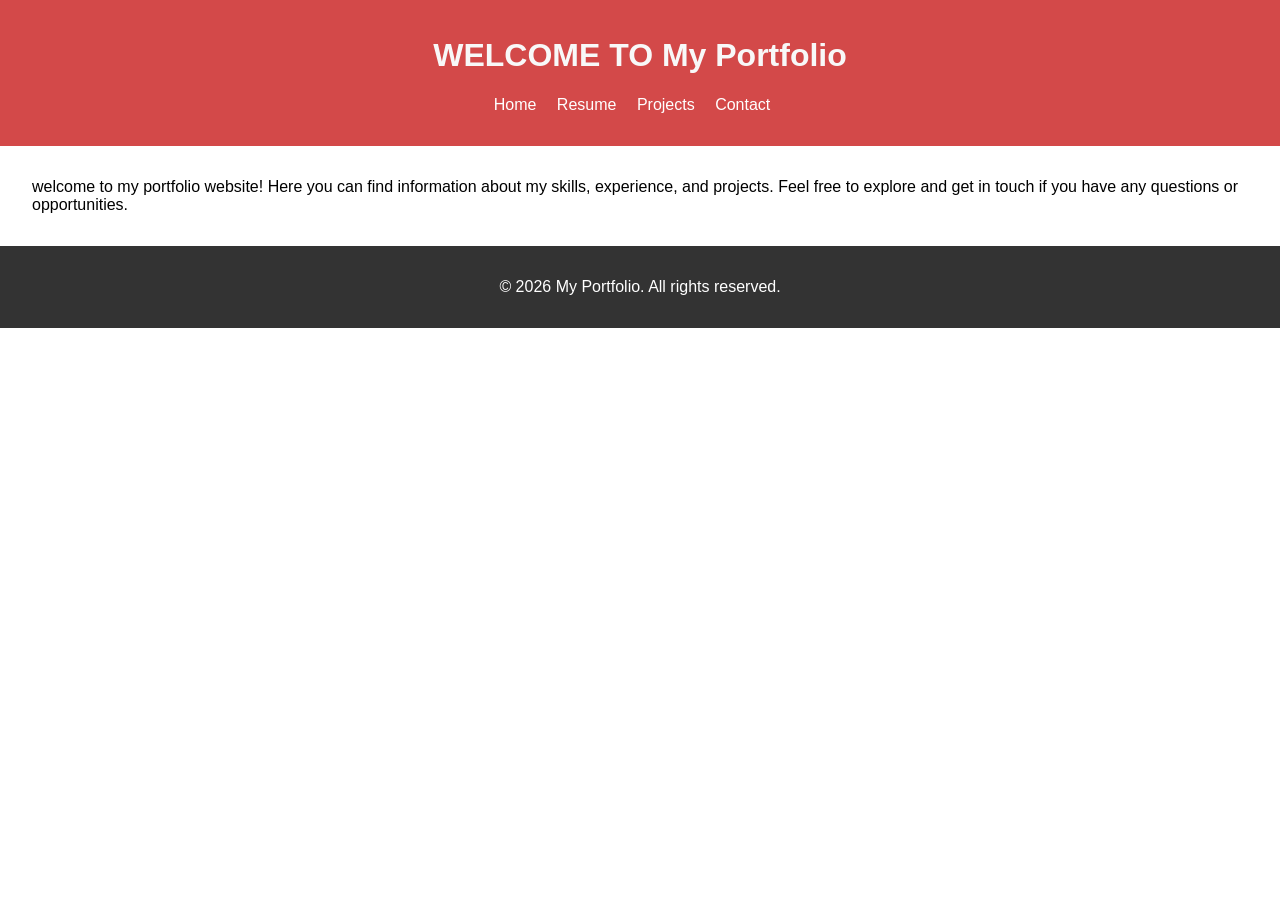
<file: project/resume/index.html>
<!doctype html>
<html lang="en">
  <head>
    <meta charset="UTF-8" />
    <meta name="viewport" content="width=device-width, initial-scale=1.0" />
    <title>Portfolio</title>
    <link rel="stylesheet" href="styles.css" />
  </head>
  <body>
    <header>
      <h1>WELCOME TO My Portfolio</h1>
      <nav>
        <ul>
          <li><a href="index.html">Home</a></li>
          <li><a href="resume.html">Resume</a></li>
          <li><a href="pj.html">Projects</a></li>
          <li><a href="contact.html">Contact</a></li>
        </ul>
      </nav>
    </header>

    <main>
      welcome to my portfolio website! Here you can find information about my
      skills, experience, and projects. Feel free to explore and get in touch if
      you have any questions or opportunities.
    </main>

    <footer>
      <p>&copy; 2026 My Portfolio. All rights reserved.</p>
    </footer>
  </body>
</html>
</file>
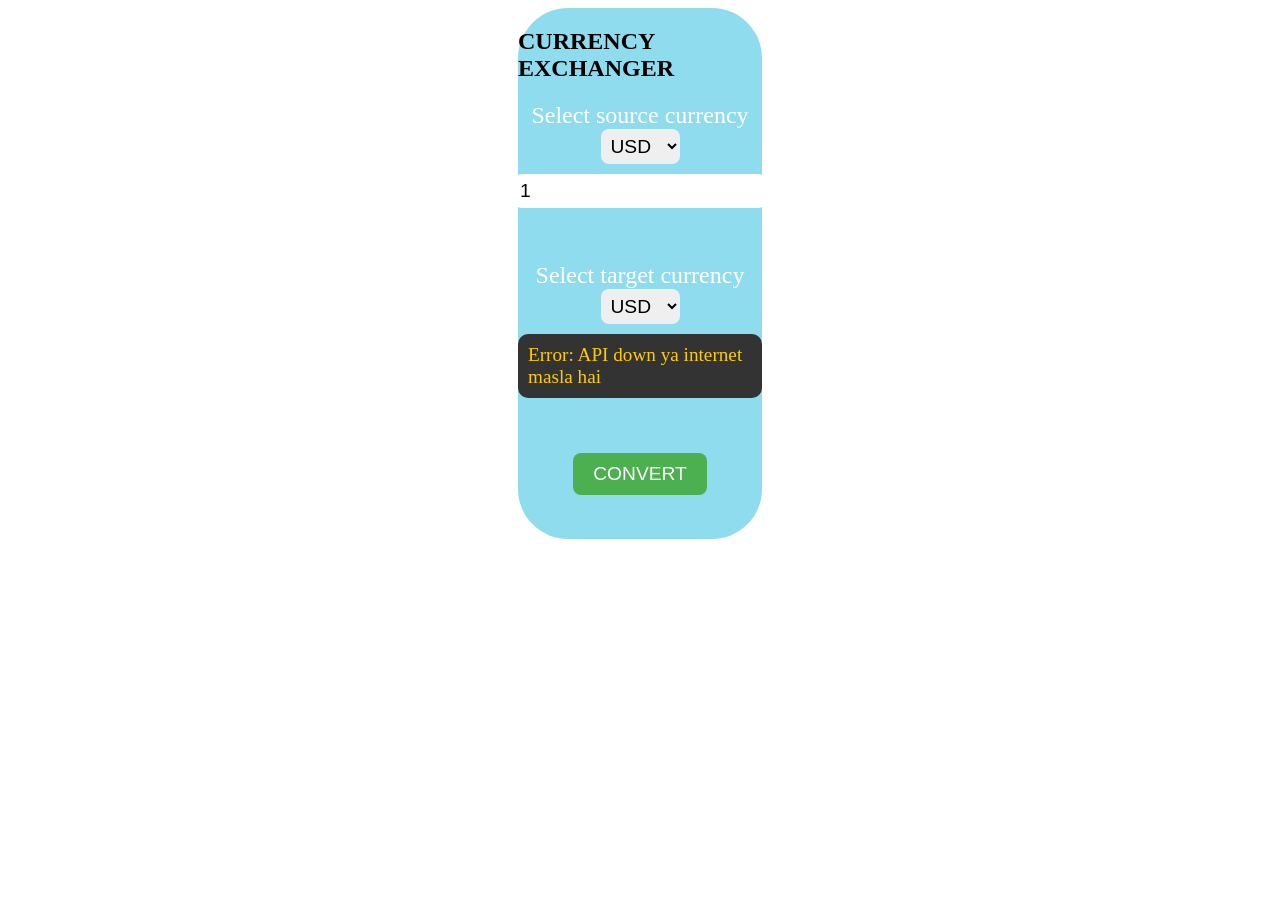
<file: currency exchanger/ce.html>
<!doctype html>
<html>
  <head>
    <title>Currencyexchanger</title>
    <meta charset="UTF-8" />
    <meta name="viewport" content="width=device-width initial-scale 1.0" />
    <link rel="stylesheet" href="ce.css" />
  </head>
  <body>
    <div id="container">
      <h2>CURRENCY EXCHANGER</h2>
      <label>Select source currency</label>
      <select id="from"></select>
      <input type="number" id="amount" placeholder="Enter amount to convert" />
      <br /><br /><br />
      <label>Select target currency</label>
      <select id="to"></select>
      <p class="msg"></p>
      <br /><br />
      <button id="cnvrt">CONVERT</button>
      <h3 id="result"></h3>
    </div>
    <script src="ce.js"></script>
  </body>
</html>
</file>
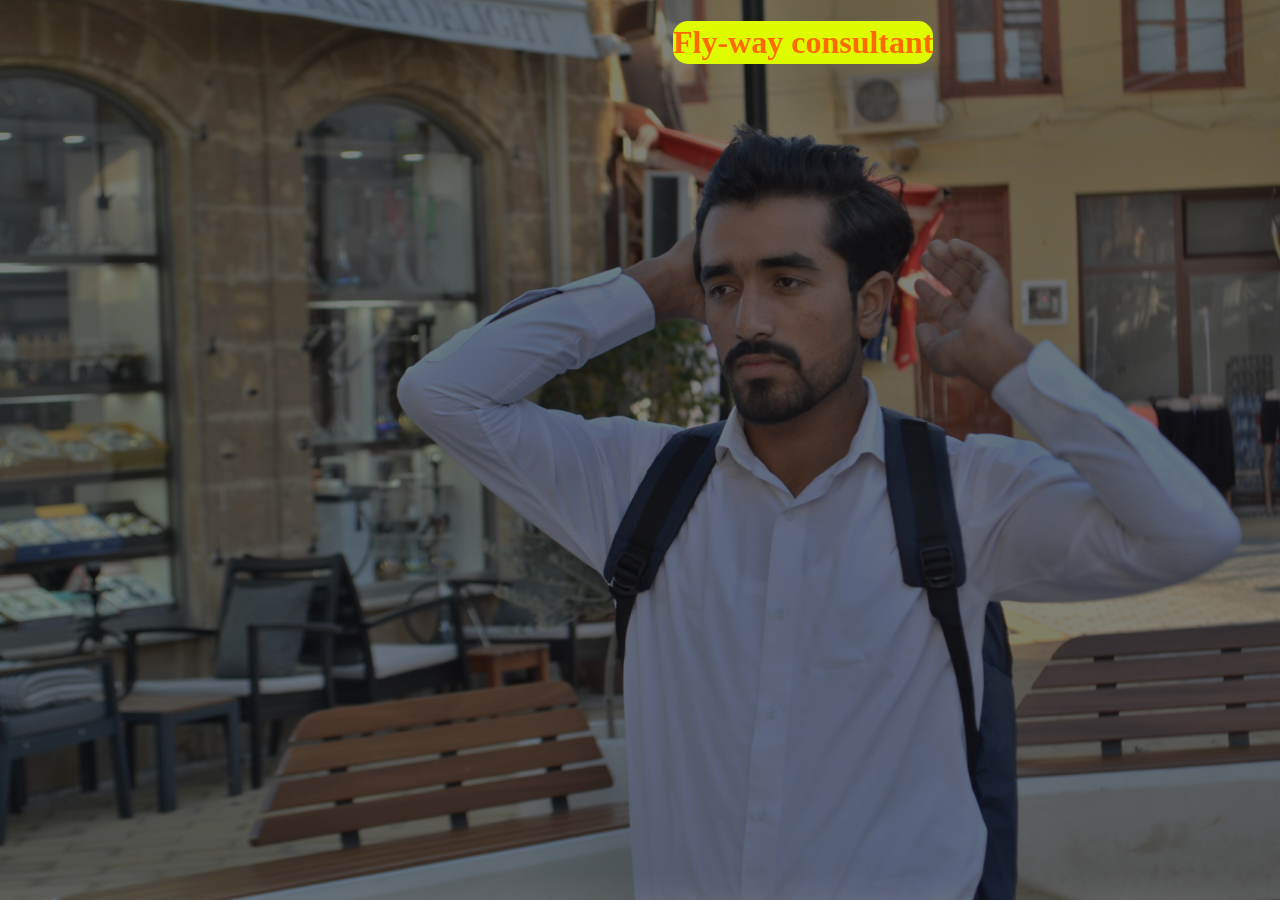
<file: myweb/my.html>
<!doctype html>
<html lang="en">
  <head>
    <meta charset="UTF-8" />
    <meta name="view-point" content="width=device-width initial-scale=1.0" />
    <meta http-equiv="X-UA-Compatible" content="IE=edge" />
    <title>Fly-way consultant</title>
    <style>
      h1 {
        text-align: center;
        text-decoration: burlywood;
        color: rgb(255, 106, 0);
        background-color: rgb(222, 251, 0);
        width: fit-content;
        align-content: center;
        margin-left: 665px;
        padding-top: 3px;
        padding-bottom: 3px;
        padding-right: 0%;
        border-radius: 15px;
      }
    </style>
  </head>
  <body
    style="
      background-image:
        linear-gradient(rgba(0, 0, 0, 0.5), rgba(0, 0, 0, 0.5)),
        url(&quot;CSC_0094.JPG&quot;);
      background-size: cover;
      background-attachment: fixed;
      background-repeat: no-repeat;
    "
  >
    <h1>Fly-way consultant</h1>
  </body>
</html>
</file>
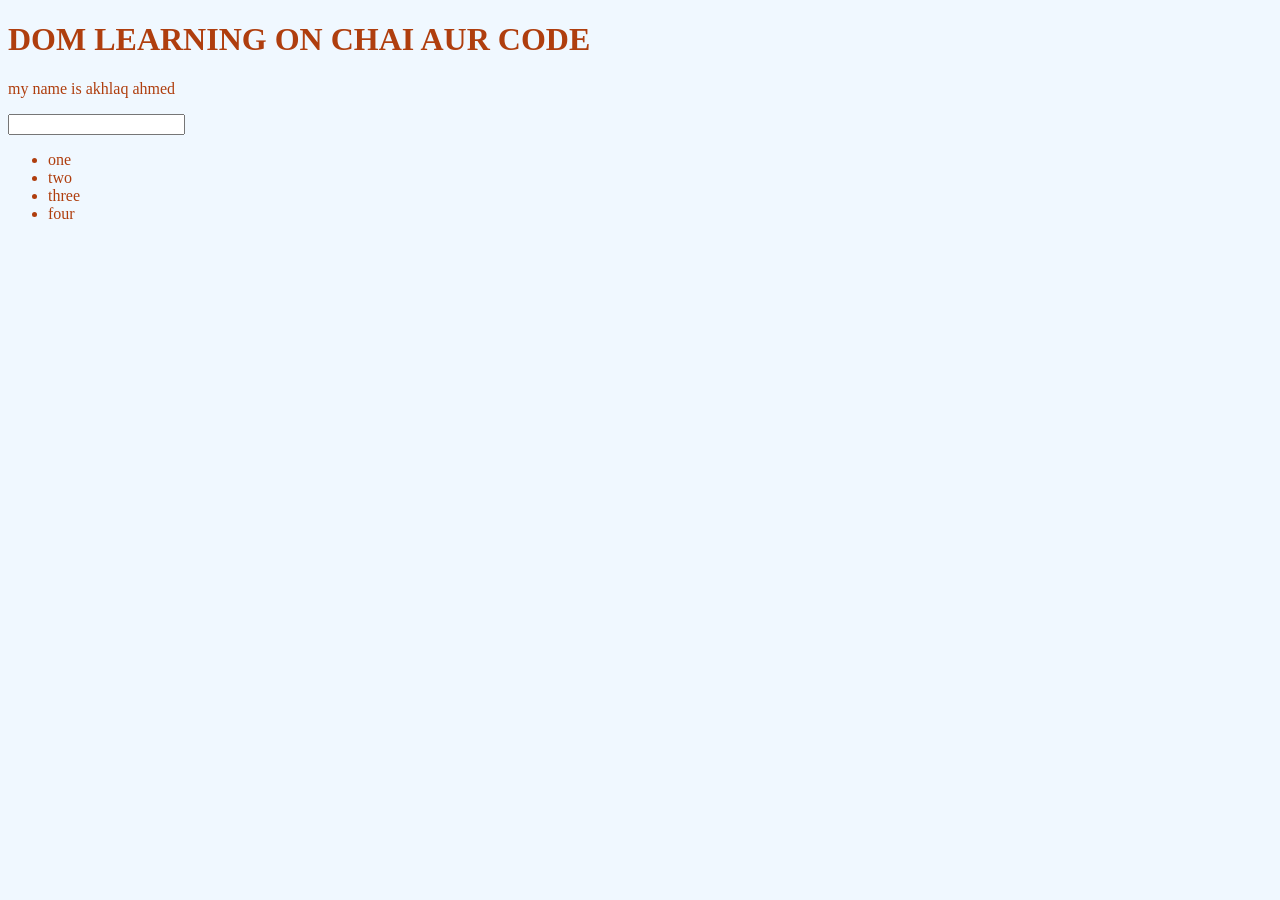
<file: new/1.html>
<!doctype html>
<html lang="en">
  <head>
    <meta charset="UTF-8" />

    <title>DOM LEARNING</title>
    <style>
        .bg-black{
            background-color: aliceblue;
            color: rgb(175, 62, 14);
        }

    </style>
  </head>
  <body class="bg-black">
    <div >
      <h1 id="title" class="heading">DOM LEARNING ON CHAI AUR CODE</h1>
      <p>my name is akhlaq ahmed</p>
      <input type="password" name="ikhoo" id="email">
      <ul>
            <li class="list">one</li>
            <li class="list">two</li>
            <li class="list">three</li>
            <li class="list">four</li>
            

      </ul>
    </div>
  </body>
</html>
</file>
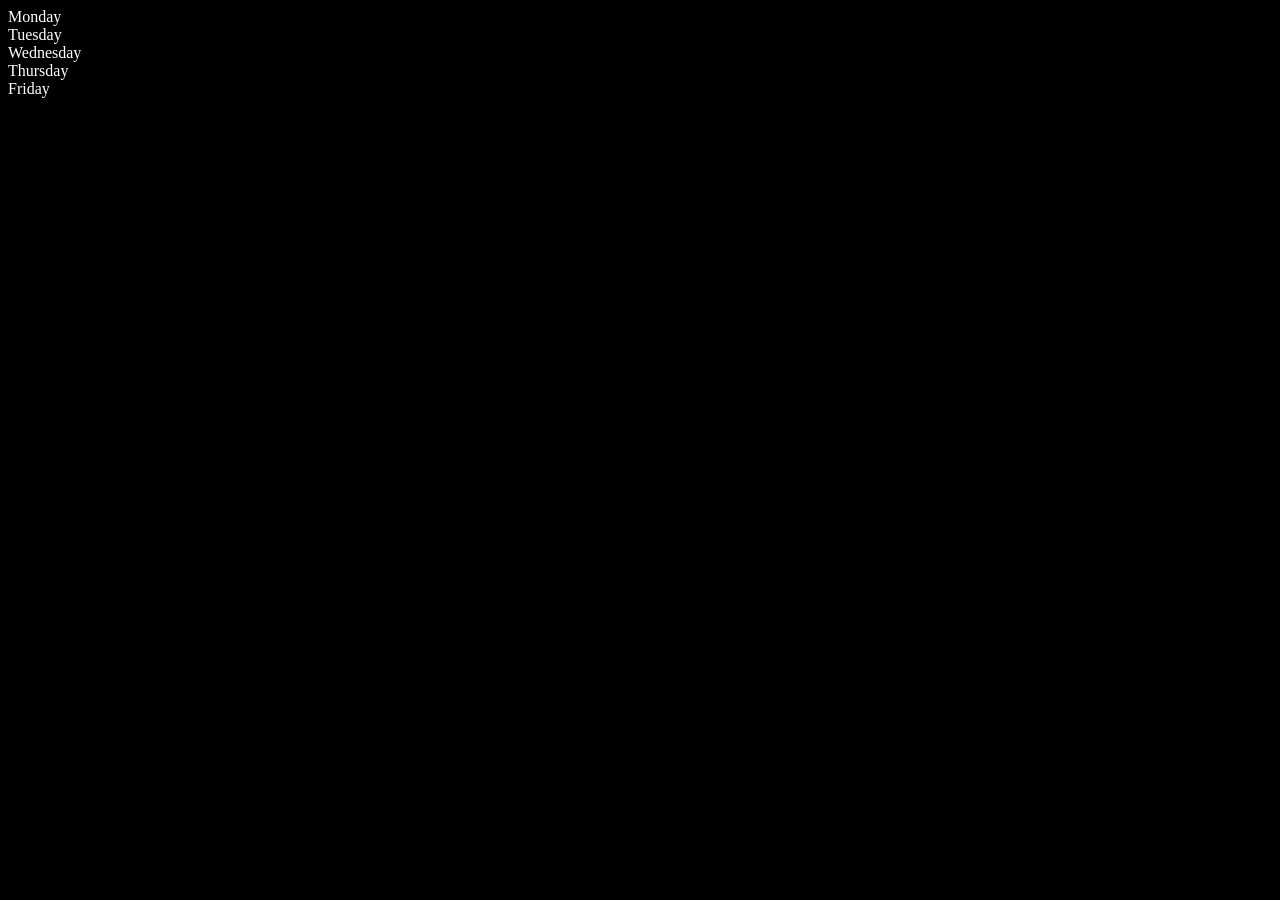
<file: new/2.html>
<!doctype html>
<html lang="en">
  <head>
    <meta charset="UTF-8">
    <meta http-equiv="X-UA-Compatible" content="IE=edge" />
    <meta name="viewport" content="width=device-width, initial-scale=1.0" />
    <title>DOM | Chai aur code</title>
  </head>
  <body style="background-color: black; color:white;">
    <div class="parent">
        <div class="day">Monday</div>
        <div class="day">Tuesday</div>
        <div class="day">Wednesday</div>
        <div class="day">Thursday</div>
        <div class="day">Friday</div>
    </div>
  </body>
  <script>
    document.querySelector('.parent')
    console.log(parent);
    console.log(parent.children[1].innerHTML);
    for(let i=0; i< parent.children.length; i++){
        console.log(parent.children[i].innerHTML);
    }
    parent.children[i].style.color="orange"
    console.log(parent.firstElement)
  </script>
</html>
</file>
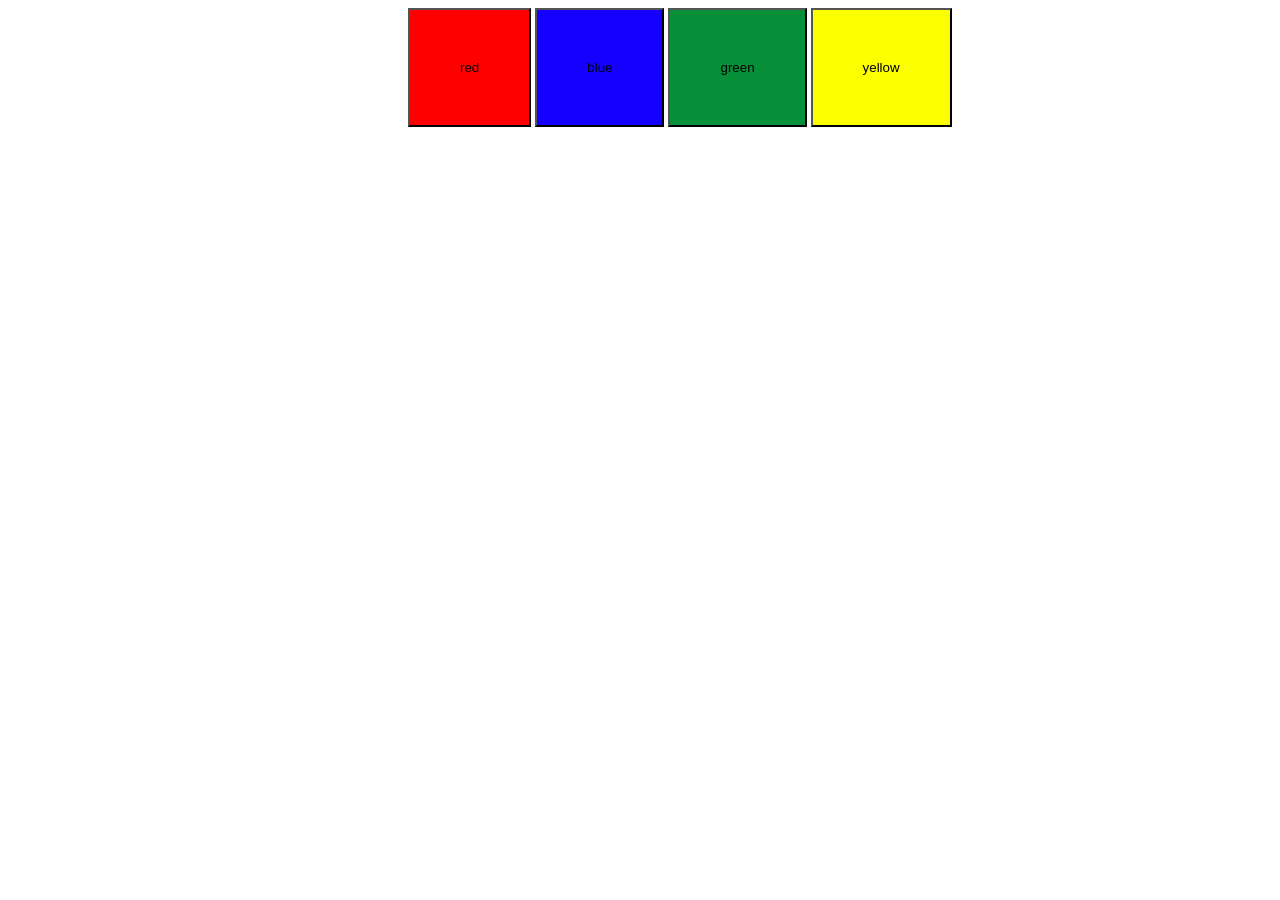
<file: new/3.html>
<!DOCTYPE html>
<html lang="en">
    <head>
        <meta charset="UTF-8">
        <meta view="viewport" content=" width= device-width initial-scale=1.0">
        <meta http-equiv="X-UA-Compatible" content="IE-edge">
        <title>colour changer</title>

        <style>
            .red{ padding: 50px;
                margin-left: 400px;
                background-color: red;
                cursor: pointer;
                 }
            .blue{ padding: 50px;
                margin-left: 0px;
                background-color: rgb(21, 0, 255);
                cursor: pointer;
                 }
            .green{ padding: 50px;
                margin-left: 0px;
                background-color: rgb(7, 143, 57);
                cursor: pointer;
                 }
            .yellow{ padding: 50px;
                margin-left: 0px;
                background-color: rgb(251, 255, 0);
                cursor: pointer;
                
                 }
            
        </style>

    </head> 
    <body>
        <button id="redb" class="red">red</button>
        <button id="blueb" class="blue">blue</button>
        <button id="greenb" class="green">green</button>
        <button id="yellowb" class="yellow">yellow</button>
        
    </body>
    <script>
        const bred = document.getElementById('redb')
        bred.addEventListener('click',function(){
            document.body.style.backgroundColor = "red";
            
        });

        const bblue = document.getElementById('blueb')
        bblue.addEventListener('click', function(){
            document.body.style.backgroundColor = "blue";
        });


        const bgreen = document.getElementById('greenb')  
        bgreen.addEventListener('click',function(){
            document.body.style.backgroundColor="green";
        });


            const byellow = document.getElementById('yellowb')  
        byellow.addEventListener('click',function(){
            document.body.style.backgroundColor="yellow";
        });
        
    </script>
</html>
</file>
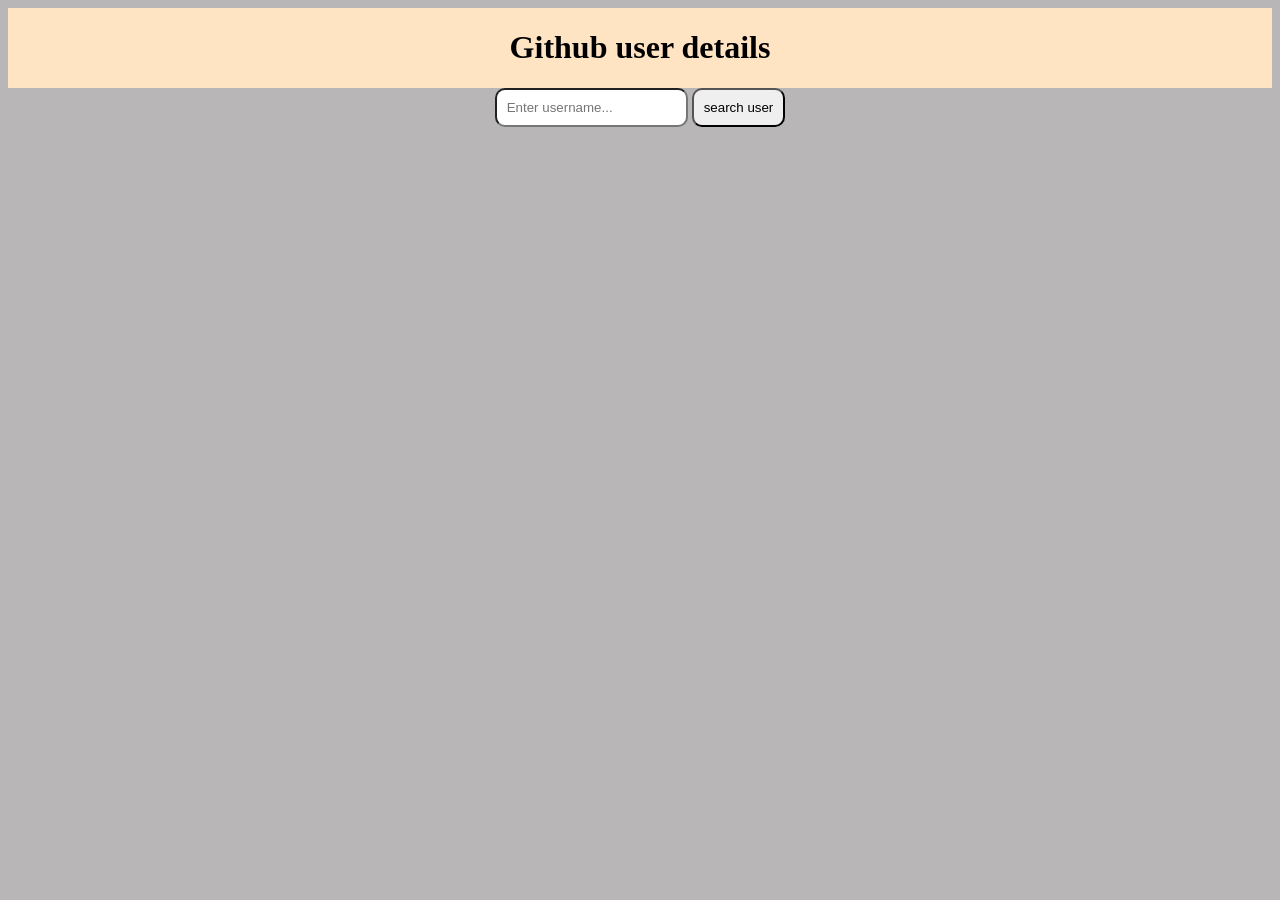
<file: project/apiproject/api.html>
<!DOCTYPE html>
<html>
    <head>
        <meta charset="UTF-8">
        <meta view="viewport" content="width=device-width initial-scale 1.0">

        <link rel="stylesheet" href="style.css">
        <title>Github user details</details></title>
    </head>
<body>
    <div class="container">
        <h1>Github user details</h1>    
    </div>
    <input id="username" type="text" placeholder="Enter username...">
       
     <button id="searchBtn">search user</button>
     <div id="result"></div>
</body>    
<script src="script.js"></script>
</html>
</file>
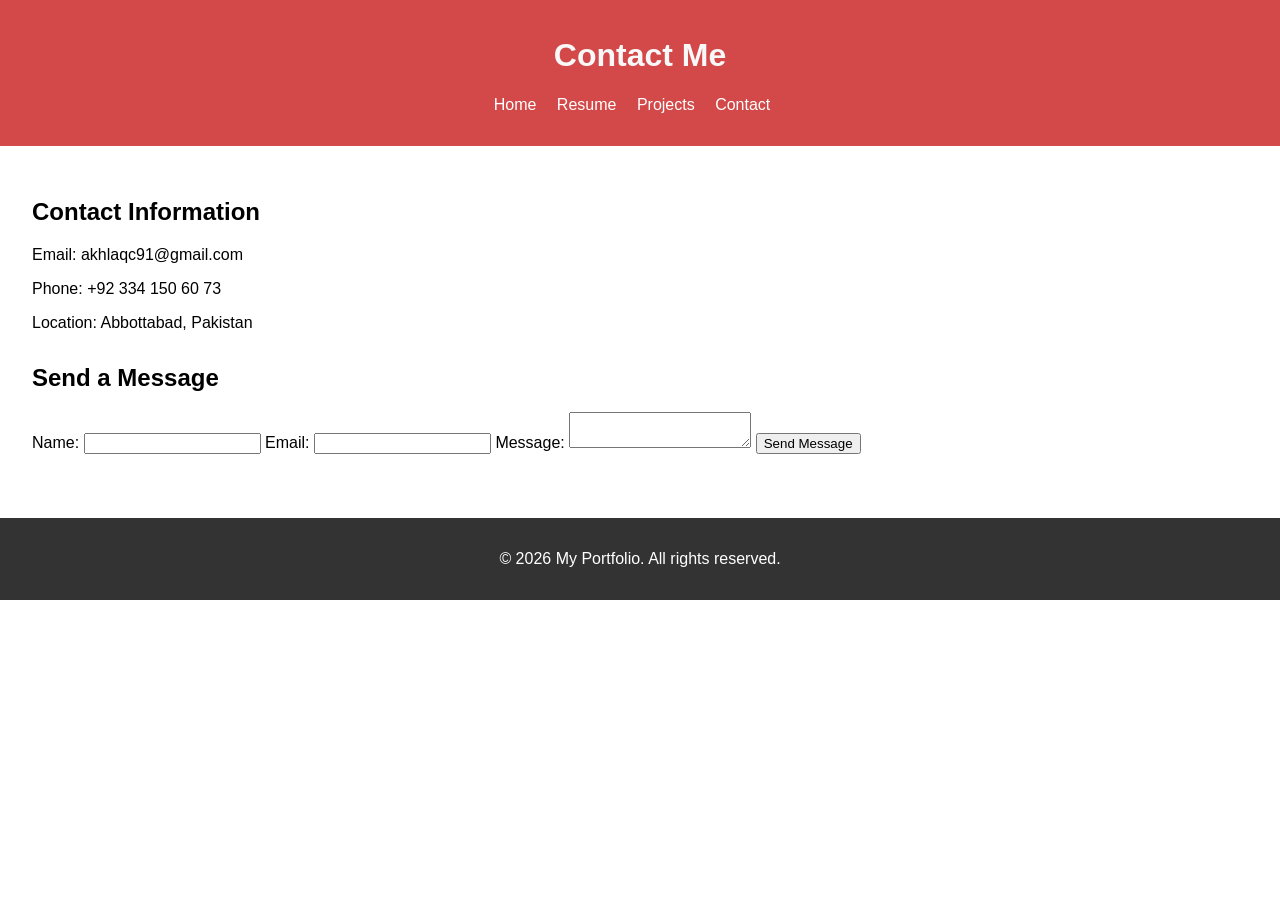
<file: project/resume/contact.html>
<!doctype html>
<html lang="en">
  <head>
    <meta charset="UTF-8" />
    <meta name="viewport" content="width=device-width, initial-scale=1.0" />
    <title>Contact</title>
    <link rel="stylesheet" href="styles.css" />
  </head>
  <body>
    <header>
      <h1>Contact Me</h1>
      <nav>
        <ul>
          <li><a href="index.html">Home</a></li>
          <li><a href="resume.html">Resume</a></li>
          <li><a href="pj.html">Projects</a></li>
          <li><a href="contact.html">Contact</a></li>
        </ul>
      </nav>
    </header>

    <main>
      <section id="contact-info">
        <h2>Contact Information</h2>
        <p>Email: akhlaqc91@gmail.com</p>
        <p>Phone: +92 334 150 60 73</p>
        <p>Location: Abbottabad, Pakistan</p>
      </section>

      <section id="contact-form">
        <h2>Send a Message</h2>
        <form action="#" method="post">
          <label for="name">Name:</label>
          <input type="text" id="name" name="name" required />

          <label for="email">Email:</label>
          <input type="email" id="email" name="email" required />

          <label for="message">Message:</label>
          <textarea id="message" name="message" required></textarea>

          <button type="submit">Send Message</button>
        </form>
      </section>
    </main>

    <footer>
      <p>&copy; 2026 My Portfolio. All rights reserved.</p>
    </footer>
  </body>
</html>
</file>
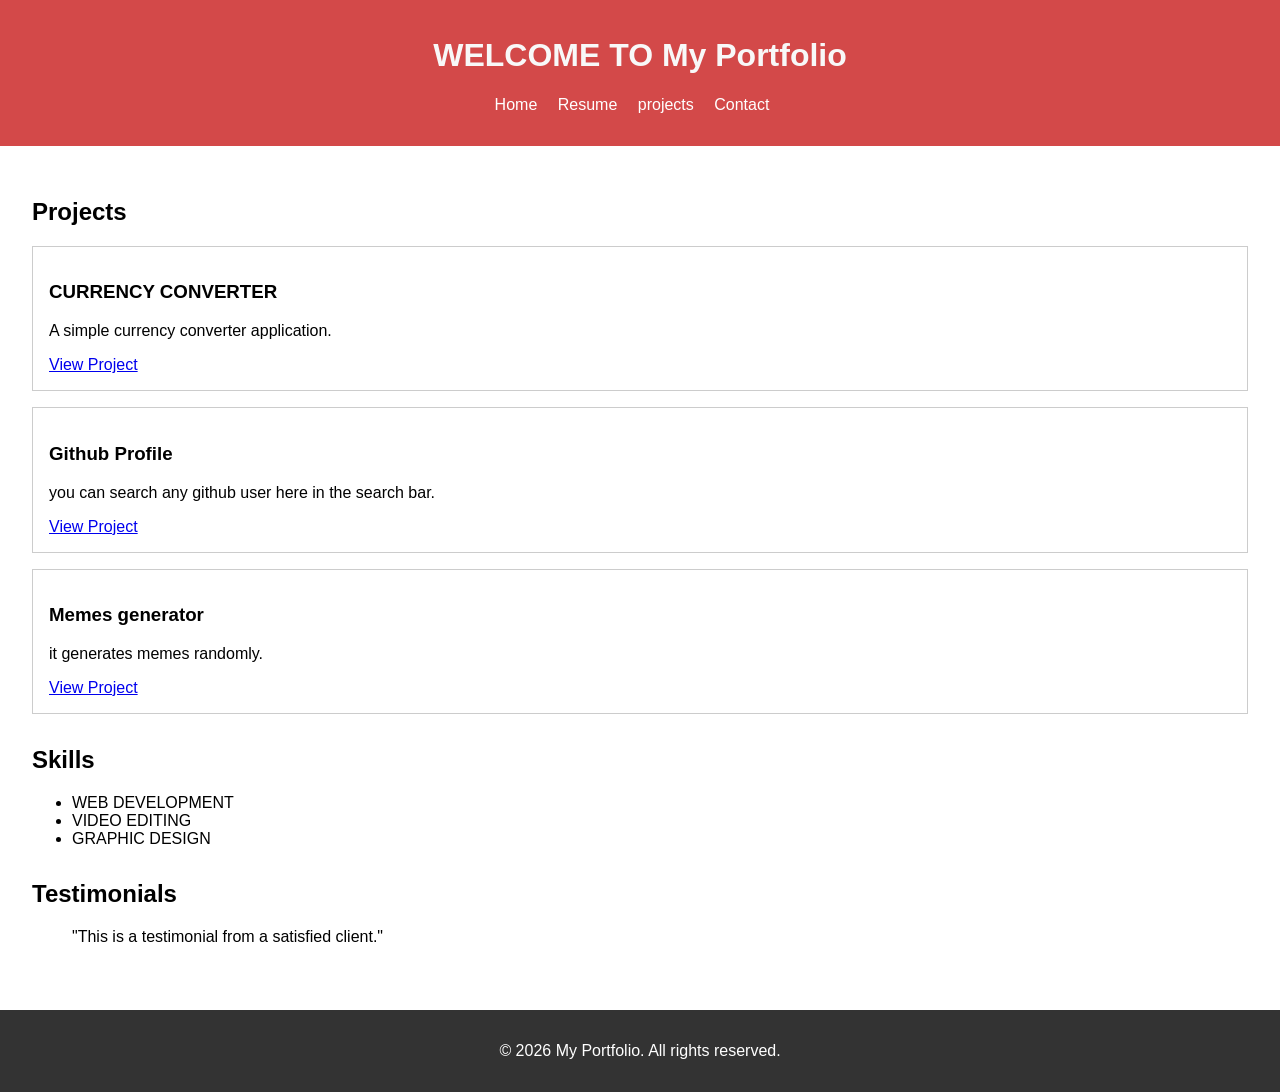
<file: project/resume/pj.html>
<!doctype html>
<html lang="en">
  <head>
    <meta charset="UTF-8" />
    <meta name="viewport" content="width=device-width, initial-scale=1.0" />
    <title>Document</title>
    <style>
      body {
        font-family: Arial, sans-serif;
        margin: 0;
        padding: 0;
      }

      header {
        background-color: #d34949;
        color: #f8f8f8;
        padding: 1rem;
        text-align: center;
      }

      nav ul {
        list-style-type: none;
        padding: 0;
      }

      nav li {
        display: inline-block;
        margin-right: 1rem;
      }

      nav a {
        color: #fff;
        text-decoration: none;
      }

      main {
        padding: 2rem;
      }

      section {
        margin-bottom: 2rem;
      }

      .project {
        border: 1px solid #ccc;
        padding: 1rem;
        margin-bottom: 1rem;
      }

      footer {
        background-color: #333;
        color: #fff;
        text-align: center;
        padding: 1rem;
      }
    </style>
  </head>
  <body>
    <header>
      <h1>WELCOME TO My Portfolio</h1>
      <nav>
        <ul>
          <li><a href="index.html">Home</a></li>
          <li><a href="resume.html">Resume</a></li>
          <li><a href="pj.html">projects</a></li>
          <li><a href="contact.html">Contact</a></li>
        </ul>
      </nav>
    </header>

    <main>
      <section id="projects">
        <h2>Projects</h2>
        <div class="project">
          <h3>CURRENCY CONVERTER</h3>
          <p>A simple currency converter application.</p>
          <a
            href="https://ikhoo371.github.io/akhlaq.js/currency%20exchanger/ce.html"
            >View Project</a
          >
        </div>
        <div class="project">
          <h3>Github Profile</h3>
          <p>you can search any github user here in the search bar.</p>
          <a
            href="https://ikhoo371.github.io/akhlaq.js/project/apiproject/api.html"
            >View Project</a
          >
        </div>
        <div class="project">
          <h3>Memes generator</h3>
          <p>it generates memes randomly.</p>
          <a
            href="https://ikhoo371.github.io/akhlaq.js/myweb/api%20project.html"
            >View Project</a
          >
        </div>
        <!-- Add more projects as needed -->
      </section>

      <section id="skills">
        <h2>Skills</h2>
        <ul>
          <li>WEB DEVELOPMENT</li>
          <li>VIDEO EDITING</li>
          <li>GRAPHIC DESIGN</li>
          <!-- Add more skills as needed -->
        </ul>
      </section>

      <section id="testimonials">
        <h2>Testimonials</h2>
        <blockquote>
          "This is a testimonial from a satisfied client."
        </blockquote>
        <!-- Add more testimonials as needed -->
      </section>
    </main>

    <footer>
      <p>&copy; 2026 My Portfolio. All rights reserved.</p>
    </footer>
  </body>
</html>
</file>
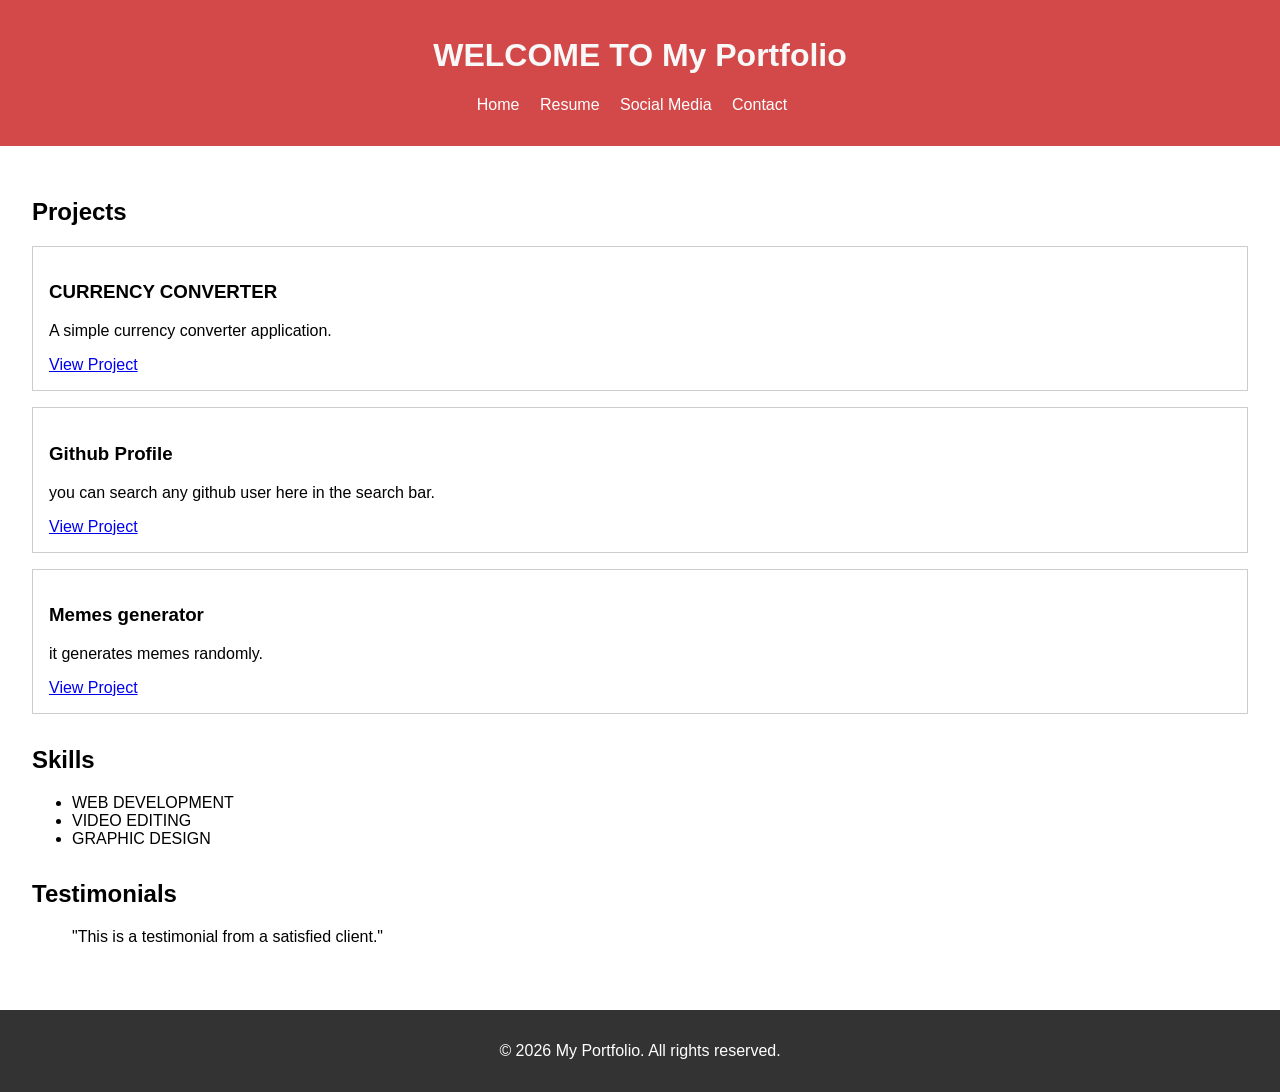
<file: project/resume/portfolio.html>
<!doctype html>
<html lang="en">
  <head>
    <meta charset="UTF-8" />
    <meta name="viewport" content="width=device-width, initial-scale=1.0" />
    <title>Portfolio</title>
    <link rel="stylesheet" href="styles.css" />
  </head>
  <body>
    <header>
      <h1>WELCOME TO My Portfolio</h1>
      <nav>
        <ul>
          <li><a href="portfolio.html">Home</a></li>
          <li><a href="resume.html">Resume</a></li>
          <li><a href="sm.html">Social Media</a></li>
          <li><a href="contact.html">Contact</a></li>
        </ul>
      </nav>
    </header>

    <main>
      <section id="projects">
        <h2>Projects</h2>
        <div class="project">
          <h3>CURRENCY CONVERTER</h3>
          <p>A simple currency converter application.</p>
          <a
            href="https://ikhoo371.github.io/akhlaq.js/currency%20exchanger/ce.html"
            >View Project</a
          >
        </div>
        <div class="project">
          <h3>Github Profile</h3>
          <p>you can search any github user here in the search bar.</p>
          <a
            href="https://ikhoo371.github.io/akhlaq.js/project/apiproject/api.html"
            >View Project</a
          >
        </div>
        <div class="project">
          <h3>Memes generator</h3>
          <p>it generates memes randomly.</p>
          <a
            href="https://ikhoo371.github.io/akhlaq.js/myweb/api%20project.html"
            >View Project</a
          >
        </div>
        <!-- Add more projects as needed -->
      </section>

      <section id="skills">
        <h2>Skills</h2>
        <ul>
          <li>WEB DEVELOPMENT</li>
          <li>VIDEO EDITING</li>
          <li>GRAPHIC DESIGN</li>
          <!-- Add more skills as needed -->
        </ul>
      </section>

      <section id="testimonials">
        <h2>Testimonials</h2>
        <blockquote>
          "This is a testimonial from a satisfied client."
        </blockquote>
        <!-- Add more testimonials as needed -->
      </section>
    </main>

    <footer>
      <p>&copy; 2026 My Portfolio. All rights reserved.</p>
    </footer>
  </body>
</html>
</file>
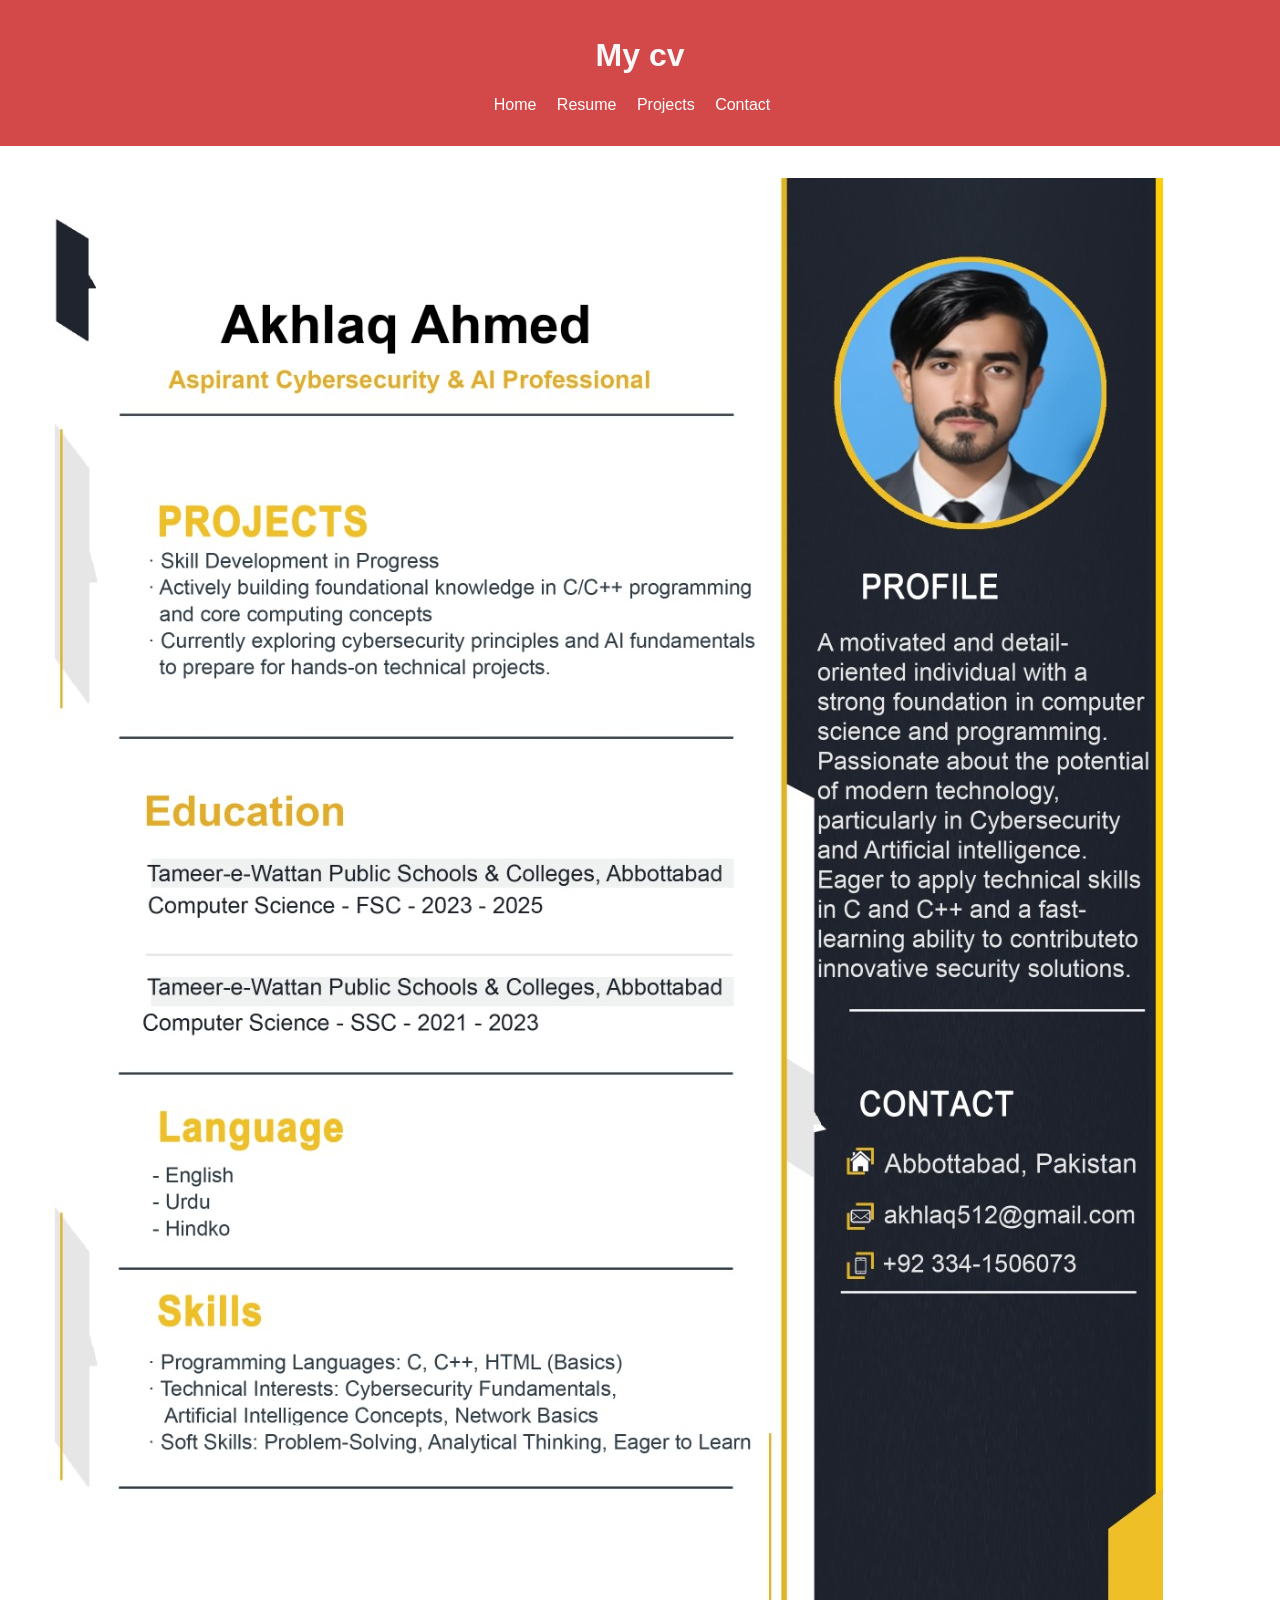
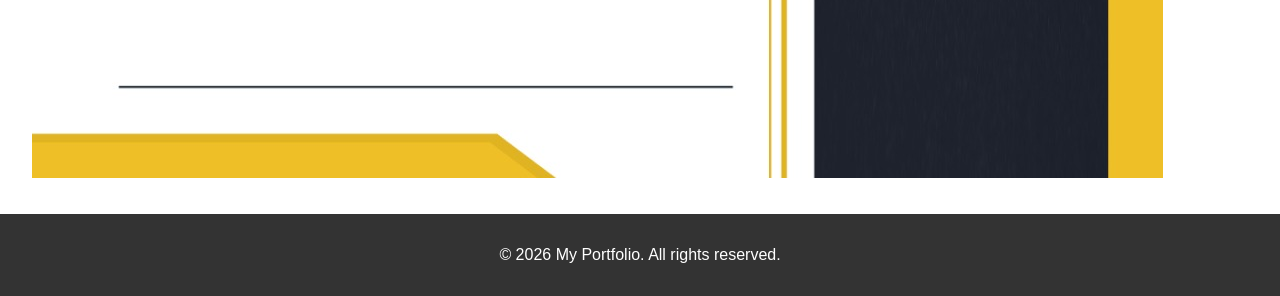
<file: project/resume/resume.html>
<!doctype html>
<html lang="en">
  <head>
    <meta charset="UTF-8" />
    <meta name="viewport" content="width=device-width, initial-scale=1.0" />
    <title>Portfolio</title>
    <link rel="stylesheet" href="styles.css" />
  </head>
  <body>
    <header>
      <h1>My cv</h1>
      <nav>
        <ul>
          <li><a href="index.html">Home</a></li>
          <li><a href="resume.html">Resume</a></li>
          <li><a href="pj.html">Projects</a></li>
          <li><a href="contact.html">Contact</a></li>
        </ul>
      </nav>
    </header>

    <main>
      <picture>
        <img src="cv.jpg" alt="Portfolio Image" />
      </picture>
    </main>

    <footer>
      <p>&copy; 2026 My Portfolio. All rights reserved.</p>
    </footer>
  </body>
</html>
</file>
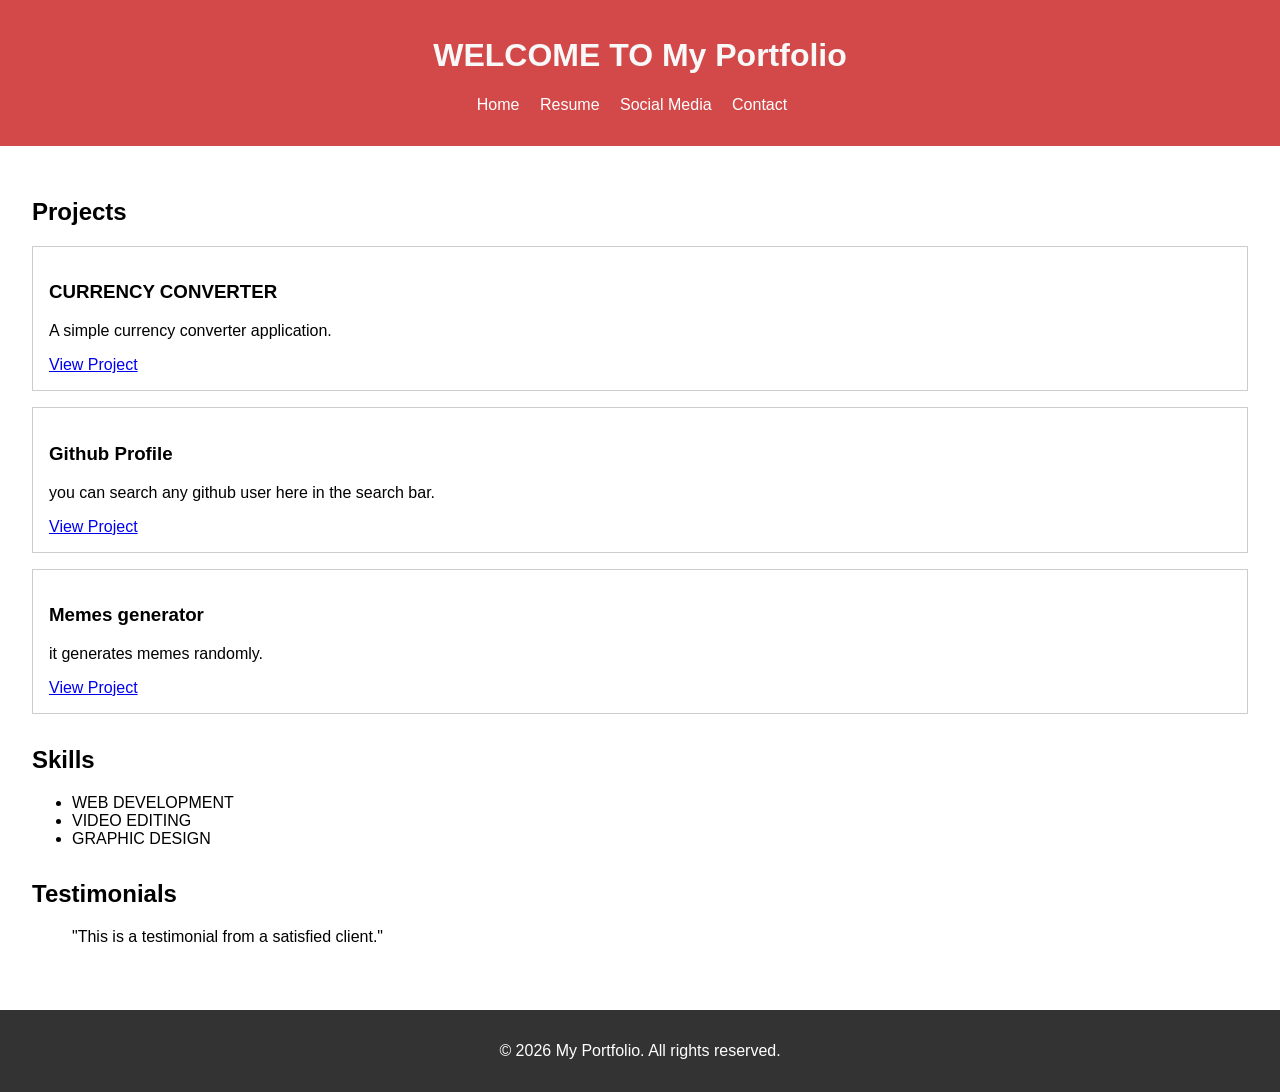
<file: project/resume/sm.html>
<!doctype html>
<html lang="en">
  <head>
    <meta charset="UTF-8" />
    <meta name="viewport" content="width=device-width, initial-scale=1.0" />
    <title>Document</title>
    <style>
      body {
        font-family: Arial, sans-serif;
        margin: 0;
        padding: 0;
      }

      header {
        background-color: #d34949;
        color: #f8f8f8;
        padding: 1rem;
        text-align: center;
      }

      nav ul {
        list-style-type: none;
        padding: 0;
      }

      nav li {
        display: inline-block;
        margin-right: 1rem;
      }

      nav a {
        color: #fff;
        text-decoration: none;
      }

      main {
        padding: 2rem;
      }

      section {
        margin-bottom: 2rem;
      }

      .project {
        border: 1px solid #ccc;
        padding: 1rem;
        margin-bottom: 1rem;
      }

      footer {
        background-color: #333;
        color: #fff;
        text-align: center;
        padding: 1rem;
      }
    </style>
  </head>
  <body>
    <header>
      <h1>WELCOME TO My Portfolio</h1>
      <nav>
        <ul>
          <li><a href="index.html">Home</a></li>
          <li><a href="resume.html">Resume</a></li>
          <li><a href="sm.html">Social Media</a></li>
          <li><a href="contact.html">Contact</a></li>
        </ul>
      </nav>
    </header>

    <main>
      <section id="projects">
        <h2>Projects</h2>
        <div class="project">
          <h3>CURRENCY CONVERTER</h3>
          <p>A simple currency converter application.</p>
          <a
            href="https://ikhoo371.github.io/akhlaq.js/currency%20exchanger/ce.html"
            >View Project</a
          >
        </div>
        <div class="project">
          <h3>Github Profile</h3>
          <p>you can search any github user here in the search bar.</p>
          <a
            href="https://ikhoo371.github.io/akhlaq.js/project/apiproject/api.html"
            >View Project</a
          >
        </div>
        <div class="project">
          <h3>Memes generator</h3>
          <p>it generates memes randomly.</p>
          <a
            href="https://ikhoo371.github.io/akhlaq.js/myweb/api%20project.html"
            >View Project</a
          >
        </div>
        <!-- Add more projects as needed -->
      </section>

      <section id="skills">
        <h2>Skills</h2>
        <ul>
          <li>WEB DEVELOPMENT</li>
          <li>VIDEO EDITING</li>
          <li>GRAPHIC DESIGN</li>
          <!-- Add more skills as needed -->
        </ul>
      </section>

      <section id="testimonials">
        <h2>Testimonials</h2>
        <blockquote>
          "This is a testimonial from a satisfied client."
        </blockquote>
        <!-- Add more testimonials as needed -->
      </section>
    </main>

    <footer>
      <p>&copy; 2026 My Portfolio. All rights reserved.</p>
    </footer>
  </body>
</html>
</file>
<file: project/resume/styles.css>
body {
    font-family: Arial, sans-serif;
    margin: 0;
    padding: 0;
}

header {
    background-color: #d34949;
    color: #f8f8f8;
    padding: 1rem;
    text-align: center;
}

nav ul {
    list-style-type: none;
    padding: 0;
}

nav li {
    display: inline-block;
    margin-right: 1rem;
}

nav a {
    color: #fff;
    text-decoration: none;
}

main {
    padding: 2rem;
}

section {
    margin-bottom: 2rem;
}

.project {
    border: 1px solid #ccc;
    padding: 1rem;
    margin-bottom: 1rem;
}

footer {
    background-color: #333;
    color: #fff;
    text-align: center;
    padding: 1rem;
}
</file>
<file: currency exchanger/ce.css>
#container {
  display: flex;
  flex-direction: column;
  justify-content: center;
  min-height: 50vh;
  align-items: center;
  border-radius: 50px;
  background-color: #90dcef;
  margin-left: 510px;
  margin-right: 510px;
}
label {
  font-size: 1.5rem;
  color: #fff;
}
select {
  padding: 6px;
  font-size: 1.2rem;
  border-radius: 8px;
  border: none;
}
#amount {
  padding: 6px;
  font-size: 1.2rem;
  border-radius: 8px;
  border: none;
  margin-top: 10px;
}
#cnvrt {
  padding: 10px 20px;
  font-size: 1.2rem;
  border-radius: 8px;
  border: none;
  background-color: #4caf50;
  color: white;
  cursor: pointer;
}
#cnvrt:hover {
  background-color: #7ae480;
}
#result {
  margin-top: 20px;
  font-size: 1.5rem;
  color: #fff;
}
.msg {
  color: #ffcc00;
  font-size: 1.2rem;
  margin-top: 10px;
  border-radius: 10px;
  padding: 10px;
  background-color: #333;
}
</file>
<file: project/apiproject/style.css>
body{
    background-color: rgba(113, 109, 109, 0.493);
    color: aliceblue;
    text-align: center;
    }
.container{
        background-color: bisque;
        color: black;
        vertical-align: middle;
        text-align: center;
        justify-content: center;
        display: flex;

           }
button{

    padding: 10px;
    border-radius: 10px;
      }

input{
        padding: 10px;
        border-radius: 10px;

      }

button:hover{
                background-color: #14dc43;
                color:aliceblue;
                cursor: pointer
                ;

               }
</file>
